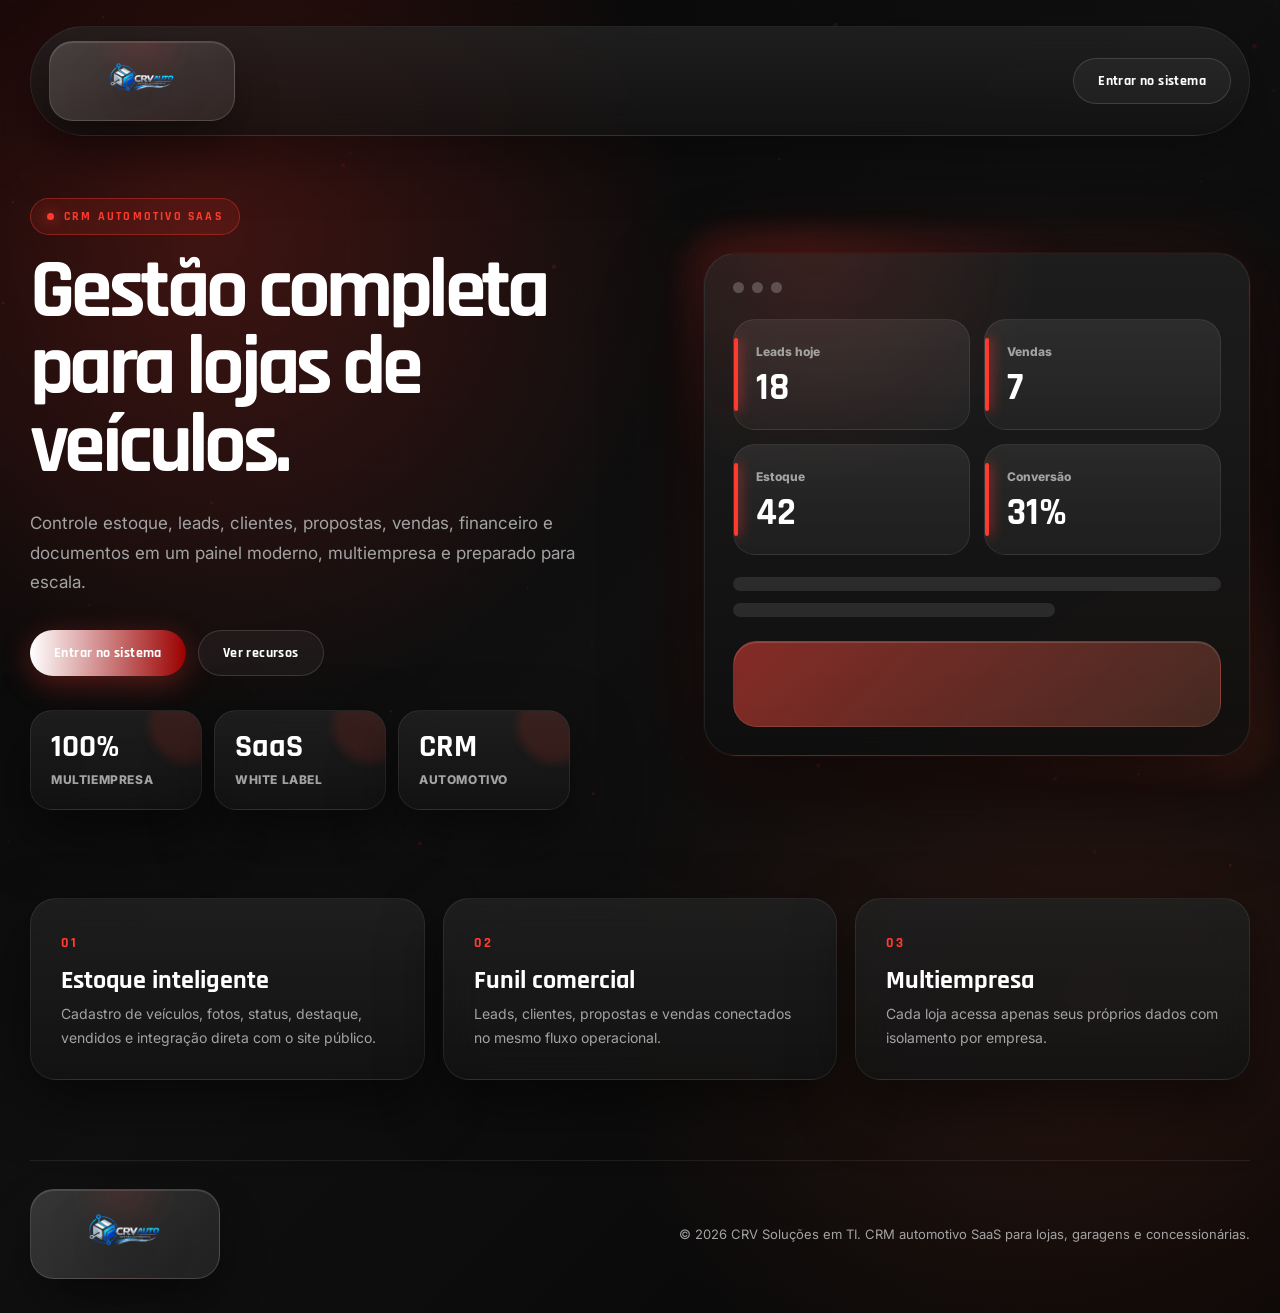
<file: index.html>
<!DOCTYPE html>
<html lang="pt-BR">
<head>
  <meta charset="UTF-8">
  <meta name="viewport" content="width=device-width, initial-scale=1.0">

  <title>CRV Auto CRM — Gestão Automotiva SaaS</title>

  <link rel="preconnect" href="https://fonts.googleapis.com">
  <link rel="preconnect" href="https://fonts.gstatic.com" crossorigin>
  <link href="https://fonts.googleapis.com/css2?family=Rajdhani:wght@500;600;700&family=Inter:wght@400;500;600;700;800&display=swap" rel="stylesheet">

  <link rel="stylesheet" href="static/css/main.css">
  <link rel="stylesheet" href="static/css/landing.css">
</head>

<body class="crm-landing">
  <canvas id="landingParticles" aria-hidden="true"></canvas>

  <main class="landing-shell">
    <header class="landing-header">
      <a href="index.html" class="landing-logo">
        <img src="static/img/logooficial.png" alt="CRV Auto CRM">
      </a>

      <button type="button" class="landing-header-btn" id="openPreLoginTop">
        Entrar no sistema
      </button>
    </header>

    <section class="landing-hero">
      <div class="landing-copy">
        <span class="landing-kicker">CRM Automotivo SaaS</span>

        <h1>Gestão completa para lojas de veículos.</h1>

        <p>
          Controle estoque, leads, clientes, propostas, vendas, financeiro e documentos em um painel moderno, multiempresa e preparado para escala.
        </p>

        <div class="landing-actions">
          <button type="button" class="landing-primary" id="openPreLogin">
            Entrar no sistema
          </button>

          <a href="#recursos" class="landing-secondary">
            Ver recursos
          </a>
        </div>

        <div class="landing-metrics">
          <div>
            <strong>100%</strong>
            <span>multiempresa</span>
          </div>

          <div>
            <strong>SaaS</strong>
            <span>white label</span>
          </div>

          <div>
            <strong>CRM</strong>
            <span>automotivo</span>
          </div>
        </div>
      </div>

      <div class="landing-preview">
        <div class="preview-card">
          <div class="preview-top">
            <span></span>
            <span></span>
            <span></span>
          </div>

          <div class="preview-grid">
            <div>
              <small>Leads hoje</small>
              <strong>18</strong>
            </div>

            <div>
              <small>Vendas</small>
              <strong>7</strong>
            </div>

            <div>
              <small>Estoque</small>
              <strong>42</strong>
            </div>

            <div>
              <small>Conversão</small>
              <strong>31%</strong>
            </div>
          </div>

          <div class="preview-line"></div>
          <div class="preview-line short"></div>
          <div class="preview-bar"></div>
        </div>
      </div>
    </section>

    <section class="landing-features" id="recursos">
      <article>
        <span>01</span>
        <h3>Estoque inteligente</h3>
        <p>Cadastro de veículos, fotos, status, destaque, vendidos e integração direta com o site público.</p>
      </article>

      <article>
        <span>02</span>
        <h3>Funil comercial</h3>
        <p>Leads, clientes, propostas e vendas conectados no mesmo fluxo operacional.</p>
      </article>

      <article>
        <span>03</span>
        <h3>Multiempresa</h3>
        <p>Cada loja acessa apenas seus próprios dados com isolamento por empresa.</p>
      </article>
    </section>
    <footer class="landing-footer">
      <a href="https://crvsolucoesti.com" target="_blank" rel="noopener" class="landing-footer-logo">
        <img src="static/img/logooficial.png" alt="CRV Soluções em TI">
      </a>

      <p>© 2026 CRV Soluções em TI. CRM automotivo SaaS para lojas, garagens e concessionárias.</p>
    </footer>
  </main>

  <div class="prelogin-modal" id="preLoginModal">
    <div class="prelogin-card">
      <button type="button" class="prelogin-close" id="closePreLogin">×</button>

      <img src="static/img/logooficial.png" alt="CRV Auto CRM">

      <span>Acesso administrativo</span>
      <h2>Pré-login do sistema</h2>
      <p>Informe as credenciais internas para acessar a tela de login do CRM.</p>

      <div class="prelogin-alert" id="preLoginAlert">
        Usuário ou senha incorretos.
      </div>

      <form id="preLoginForm">
        <label>
          <span>E-mail</span>
          <input type="email" id="preLoginEmail" placeholder="admin@sistema.com" required>
        </label>

        <label>
          <span>Senha</span>
          <input type="password" id="preLoginPassword" placeholder="Digite a senha" required>
        </label>

        <button type="submit">
          Continuar
        </button>
      </form>
    </div>
  </div>

  <script src="static/js/landing.js"></script>
</body>
</html>
</file>
<file: static/css/main.css>
/* ============================================================
   MAXX VEÍCULOS — MAIN.CSS
   Estilos globais · Tokens · Navbar · Botões · Footer · Cards
   ============================================================ */

/* ==================== TOKENS ==================== */
:root {
  --bg: #050505;
  --bg-2: #0b0b0b;

  --surface: #111111;
  --surface-2: #181818;
  --glass: rgba(14, 14, 14, 0.68);

  --line: rgba(255, 255, 255, 0.08);
  --line-2: rgba(255, 255, 255, 0.14);

  --primary: #ff3b2f;
  --primary-2: #ff6a3d;
  --primary-3: #b80000;

  --primary-dim: rgba(255, 59, 47, 0.12);
  --primary-line: rgba(255, 59, 47, 0.38);

  --green: #25d366;
  --white: #ffffff;
  --text: #eeeeee;
  --muted: #a3a3a3;
  --muted-2: #707070;

  --danger: #ff5566;
  --warn: #ffb454;

  --radius: 18px;
  --radius-md: 12px;
  --radius-sm: 9px;

  --shadow: 0 24px 60px rgba(0, 0, 0, 0.5);
  --glow: 0 0 0 1px var(--primary-line), 0 8px 40px rgba(255, 59, 47, 0.2);

  --ease: cubic-bezier(0.4, 0, 0.2, 1);
  --trans: all 0.28s var(--ease);

  --font-display: 'Rajdhani', 'Inter', sans-serif;
  --font-body: 'Inter', system-ui, sans-serif;
}

/* ==================== RESET ==================== */
*, *::before, *::after {
  box-sizing: border-box;
  margin: 0;
  padding: 0;
}

html {
  scroll-behavior: smooth;
  scrollbar-width: thin;
  scrollbar-color: #2a2a2a var(--bg);
}

::-webkit-scrollbar {
  width: 8px;
}

::-webkit-scrollbar-track {
  background: var(--bg);
}

::-webkit-scrollbar-thumb {
  background: #2a2a2a;
  border-radius: 99px;
}

::-webkit-scrollbar-thumb:hover {
  background: #3a3a3a;
}

body {
  font-family: var(--font-body);
  background: var(--bg);
  color: var(--text);
  min-height: 100vh;
  line-height: 1.6;
  -webkit-font-smoothing: antialiased;
  overflow-x: hidden;
}

a {
  color: inherit;
  text-decoration: none;
}

img {
  max-width: 100%;
  display: block;
}

ul {
  list-style: none;
}

button {
  font-family: inherit;
  border: none;
  background: none;
  cursor: pointer;
  color: inherit;
}

::selection {
  background: rgba(255, 59, 47, 0.32);
  color: var(--white);
}

/* ==================== LAYOUT ==================== */
.container {
  width: 100%;
  max-width: 1280px;
  margin: 0 auto;
  padding: 0 40px;
}

.section {
  padding: 88px 0;
  position: relative;
}

.section-tight {
  padding: 56px 0;
}

/* ==================== TIPOGRAFIA ==================== */
.eyebrow {
  display: inline-flex;
  align-items: center;
  gap: 10px;

  font-size: 12px;
  font-weight: 600;
  letter-spacing: 3px;
  text-transform: uppercase;

  color: var(--primary);
  margin-bottom: 14px;
}

.eyebrow::before {
  content: '';
  width: 28px;
  height: 1px;
  background: var(--primary);
  opacity: .7;
}

.eyebrow.center {
  justify-content: center;
}

.h-display {
  font-family: var(--font-display);
  font-weight: 700;
  color: var(--white);
  font-size: clamp(30px, 4.5vw, 52px);
  line-height: 1.08;
  letter-spacing: -0.02em;
}

.h-section {
  font-family: var(--font-display);
  font-weight: 700;
  color: var(--white);
  font-size: clamp(24px, 3.2vw, 38px);
  line-height: 1.15;
  letter-spacing: -0.015em;
  margin-bottom: 10px;
}

.sub {
  color: var(--muted);
  font-size: 16px;
  line-height: 1.7;
  max-width: 560px;
}

.section-head {
  margin-bottom: 44px;
}

.section-head.center {
  text-align: center;
}

.section-head.center .sub {
  margin: 0 auto;
}

.section-head.split {
  display: flex;
  align-items: flex-end;
  justify-content: space-between;
  gap: 24px;
  flex-wrap: wrap;
}

/* ==================== BOTÕES ==================== */
.btn {
  display: inline-flex;
  align-items: center;
  justify-content: center;
  gap: 9px;

  padding: 14px 28px;

  border-radius: 999px;
  border: 1px solid transparent;

  font-family: var(--font-display);
  font-weight: 600;
  font-size: 14px;
  letter-spacing: 0.3px;

  transition: var(--trans);
  white-space: nowrap;
}

.btn svg {
  flex-shrink: 0;
}

.btn-primary {
  color: var(--white);

  background: linear-gradient(
    270deg,
    #ff3b2f,
    #ff6a3d,
    #9b0000,
    #ffffff
  );

  background-size: 300% 300%;
  animation: gradientMove 6s ease infinite;

  box-shadow: 0 8px 30px rgba(255, 59, 47, 0.3);
}

.btn-primary:hover {
  transform: translateY(-2px);
  box-shadow: 0 12px 42px rgba(255, 59, 47, 0.45);
}

.btn-secondary {
  background: transparent;
  color: var(--primary);
  border: 2px solid var(--primary);

  box-shadow: inset 0 0 0 rgba(255, 59, 47, 0);
}

.btn-secondary:hover {
  background: var(--primary);
  color: var(--white);

  transform: translateY(-2px);

  box-shadow:
    0 0 10px rgba(255, 59, 47, 0.75),
    0 0 18px rgba(255, 59, 47, 0.55),
    0 0 26px rgba(255, 59, 47, 0.35);
}

.btn-whatsapp {
  background: var(--green);
  color: #052b13;
  box-shadow: 0 6px 28px rgba(37, 211, 102, 0.22);
}

.btn-whatsapp:hover {
  filter: brightness(1.08);
  transform: translateY(-2px);
  box-shadow: 0 10px 36px rgba(37, 211, 102, 0.35);
}

.btn-sm {
  padding: 10px 18px;
  font-size: 13px;
}

.btn-lg {
  padding: 17px 36px;
  font-size: 15px;
}

.btn-block {
  width: 100%;
}

/* ==================== FORMULÁRIOS ==================== */
.field {
  display: flex;
  flex-direction: column;
  gap: 7px;
}

.field-label {
  font-size: 11px;
  font-weight: 600;
  letter-spacing: 1.6px;
  text-transform: uppercase;
  color: var(--muted);
}

.input,
.select,
textarea.input {
  width: 100%;

  background: rgba(255, 255, 255, 0.045);
  border: 1px solid var(--line);
  border-radius: var(--radius-md);

  padding: 13px 15px;

  color: var(--white);
  font-family: var(--font-body);
  font-size: 14px;

  outline: none;
  transition: var(--trans);
}

.input::placeholder {
  color: var(--muted-2);
}

.input:focus,
.select:focus,
textarea.input:focus {
  border-color: var(--primary-line);
  background: var(--primary-dim);
  box-shadow: 0 0 0 3px rgba(255, 59, 47, 0.08);
}

.select {
  appearance: none;
  cursor: pointer;

  background-image: url("data:image/svg+xml,%3Csvg xmlns='http://www.w3.org/2000/svg' width='11' height='7' viewBox='0 0 11 7'%3E%3Cpath fill='none' stroke='%23ff3b2f' stroke-width='1.6' stroke-linecap='round' d='M1 1l4.5 4.5L10 1'/%3E%3C/svg%3E");
  background-repeat: no-repeat;
  background-position: right 15px center;
  padding-right: 38px;
}

.select option {
  background: var(--surface-2);
  color: var(--white);
}

textarea.input {
  resize: vertical;
  min-height: 120px;
}

/* ==================== NAVBAR ==================== */
.navbar {
  position: fixed;
  top: 0;
  left: 0;
  right: 0;

  z-index: 1000;

  height: 76px;

  display: flex;
  align-items: center;
  justify-content: space-between;

  padding: 0 40px;

  background: transparent;
  border-bottom: 1px solid transparent;

  transition: var(--trans);
}

.navbar.scrolled,
.navbar.solid {
  background: var(--glass);

  backdrop-filter: blur(22px) saturate(150%);
  -webkit-backdrop-filter: blur(22px) saturate(150%);

  border-bottom-color: var(--line);
}

.nav-logo img {
  height: 110px;
  width: auto;
  object-fit: contain;
}

.nav-center {
  display: flex;
  align-items: center;
  gap: 6px;
}

.nav-link {
  position: relative;

  font-size: 14px;
  font-weight: 500;
  color: var(--muted);

  padding: 9px 16px;
  border-radius: 99px;

  transition: var(--trans);
}

.nav-link:hover {
  color: var(--white);
}

.nav-link.active {
  color: var(--white);
  background: rgba(255, 255, 255, 0.05);
}

.nav-link.active::after {
  content: '';

  position: absolute;
  left: 50%;
  bottom: 1px;

  width: 16px;
  height: 2px;

  border-radius: 99px;

  background: var(--primary);
  box-shadow: 0 0 10px var(--primary);

  transform: translateX(-50%);
}

.nav-right {
  display: flex;
  align-items: center;
  gap: 12px;
}

.nav-burger {
  display: none;
  flex-direction: column;
  gap: 5px;
  padding: 8px;
}

.nav-burger span {
  width: 22px;
  height: 2px;
  background: var(--white);
  border-radius: 99px;
  transition: var(--trans);
}

.nav-mobile {
  display: none;

  position: fixed;
  top: 76px;
  left: 0;
  right: 0;

  z-index: 999;

  background: rgba(9, 9, 9, 0.97);
  backdrop-filter: blur(24px);

  border-bottom: 1px solid var(--line);

  padding: 18px 24px 26px;

  flex-direction: column;
  gap: 4px;
}

.nav-mobile.open {
  display: flex;
}

.nav-mobile .nav-link {
  padding: 13px 14px;
  font-size: 15px;
  border-radius: var(--radius-sm);
}

.nav-mobile .btn {
  margin-top: 12px;
}

/* ==================== CARD DE VEÍCULO GLOBAL ==================== */
.v-grid {
  display: grid;
  grid-template-columns: repeat(3, 1fr);
  gap: 22px;
}

.v-card {
  background: var(--surface);
  border: 1px solid var(--line);
  border-radius: var(--radius);

  overflow: hidden;

  display: flex;
  flex-direction: column;

  transition: var(--trans);
}

.v-card:hover {
  transform: translateY(-5px);
  border-color: var(--primary-line);
  box-shadow:
    0 22px 50px rgba(0, 0, 0, 0.55),
    0 0 30px rgba(255, 59, 47, 0.08);
}

.v-card-media {
  position: relative;
  display: block;

  aspect-ratio: 16 / 10;
  overflow: hidden;

  background: var(--surface-2);
}

.v-card-media img {
  width: 100%;
  height: 100%;

  object-fit: cover;

  transition: transform .55s var(--ease);
}

.v-card:hover .v-card-media img {
  transform: scale(1.06);
}

.v-card-media::after {
  content: '';

  position: absolute;
  inset: 0;

  background: linear-gradient(180deg, transparent 55%, rgba(5, 5, 5, 0.7) 100%);
  pointer-events: none;
}

.v-card-chips {
  position: absolute;
  top: 12px;
  left: 12px;
  right: 12px;

  z-index: 2;

  display: flex;
  gap: 6px;
  flex-wrap: wrap;
}

.v-card-sold-overlay {
  position: absolute;
  inset: 50% auto auto 50%;

  transform: translate(-50%, -50%) rotate(-8deg);

  z-index: 5;

  padding: 14px 40px;

  border-radius: 14px;

  background:
    linear-gradient(
      135deg,
      #ff2b2b,
      #c50000
    );

  border: 2px solid rgba(255,255,255,.25);

  color: #fff;

  font-family: var(--font-display);
  font-size: 26px;
  font-weight: 800;
  letter-spacing: 3px;

  text-transform: uppercase;

  box-shadow:
    0 15px 35px rgba(197,0,0,.45);

  pointer-events: none;
}

.chip {
  display: inline-flex;
  align-items: center;
  gap: 5px;

  padding: 4px 11px;
  border-radius: 99px;

  font-size: 11px;
  font-weight: 600;
  letter-spacing: 0.6px;

  background: rgba(5, 5, 5, 0.68);
  color: var(--text);

  border: 1px solid var(--line-2);
  backdrop-filter: blur(8px);
}

.chip-primary {
  color: var(--primary-2);
  border-color: var(--primary-line);
  background: rgba(80, 0, 0, 0.42);
}

.chip-warn {
  color: var(--warn);
  border-color: rgba(255, 180, 84, 0.4);
}

.chip-danger {
  color: var(--danger);
  border-color: rgba(255, 85, 102, 0.4);
}

.v-card-photos {
  position: absolute;
  right: 12px;
  bottom: 12px;

  z-index: 2;

  display: inline-flex;
  align-items: center;
  gap: 6px;

  padding: 4px 10px;
  border-radius: 99px;

  font-size: 11.5px;
  color: var(--text);

  background: rgba(5, 5, 5, 0.65);
  border: 1px solid var(--line);

  backdrop-filter: blur(8px);
}

.v-card-body {
  padding: 20px 22px 22px;

  display: flex;
  flex-direction: column;
  flex: 1;
}

.v-card-brand {
  font-size: 11px;
  font-weight: 600;
  letter-spacing: 2.4px;
  text-transform: uppercase;

  color: var(--primary);
  margin-bottom: 4px;
}

.v-card-name {
  font-family: var(--font-display);
  font-size: 17px;
  font-weight: 600;
  color: var(--white);

  line-height: 1.3;
  margin-bottom: 14px;
}

.v-card-specs {
  display: grid;
  grid-template-columns: 1fr 1fr;
  gap: 7px 12px;

  margin-bottom: 16px;
}

.v-card-specs li {
  display: flex;
  align-items: center;
  gap: 7px;

  font-size: 12.5px;
  color: var(--muted);
}

.v-card-specs b {
  color: var(--text);
  font-weight: 500;
}

.v-card-foot {
  margin-top: auto;
  padding-top: 16px;

  border-top: 1px solid var(--line);

  display: flex;
  align-items: flex-end;
  justify-content: space-between;
  gap: 12px;
}

.v-price small {
  display: block;
  font-size: 11px;
  color: var(--muted);
  margin-bottom: 1px;
}

.v-price strong {
  font-family: var(--font-display);
  font-size: 21px;
  font-weight: 700;
  color: var(--white);
  letter-spacing: -0.01em;
}

.v-price span {
  display: block;
  font-size: 11.5px;
  color: var(--muted);
  margin-top: 1px;
}

.v-card-actions {
  display: flex;
  gap: 8px;
}

.icon-btn {
  display: inline-flex;
  align-items: center;
  justify-content: center;

  width: 42px;
  height: 42px;

  border-radius: var(--radius-sm);
  border: 1px solid var(--line-2);

  color: var(--muted);

  transition: var(--trans);
}

.icon-btn:hover {
  color: var(--white);
  border-color: var(--primary-line);
  background: var(--primary-dim);
}

.icon-btn.wa {
  color: var(--green);
  border-color: rgba(37, 211, 102, 0.35);
}

.icon-btn.wa:hover {
  background: rgba(37, 211, 102, 0.12);
  color: var(--green);
}

/* ==================== EMPTY / SKELETON ==================== */
.empty-state {
  grid-column: 1 / -1;

  text-align: center;

  padding: 80px 24px;

  border: 1px dashed var(--line-2);
  border-radius: var(--radius);
}

.empty-state h3 {
  font-family: var(--font-display);
  font-size: 19px;
  color: var(--white);
  margin-bottom: 6px;
}

.empty-state p {
  font-size: 14px;
  color: var(--muted);
}

.skel {
  border-radius: var(--radius);
  overflow: hidden;

  background: var(--surface);
  border: 1px solid var(--line);
}

.skel-img {
  aspect-ratio: 16 / 10;
}

.skel-img,
.skel-line {
  background: linear-gradient(100deg, var(--surface) 40%, var(--surface-2) 50%, var(--surface) 60%);
  background-size: 220% 100%;
  animation: shimmer 1.3s linear infinite;
}

.skel-body {
  padding: 20px;

  display: flex;
  flex-direction: column;
  gap: 10px;
}

.skel-line {
  height: 13px;
  border-radius: 6px;
}

/* ==================== FOOTER ==================== */
.footer {
  background: var(--bg-2);
  border-top: 1px solid var(--line);

  padding: 70px 0 0;
  position: relative;
}

.footer-grid {
  display: grid;
  grid-template-columns: 1.6fr 1fr 1.2fr 1fr;
  gap: 48px;

  padding-bottom: 52px;
}

.footer-logo {
  display: block;
}

.footer-logo > img {
  display: none;
}

.footer-logo-glass {
  display: inline-flex;
  align-items: center;
  justify-content: center;

  width: 180px;
  height: 96px;
  margin-bottom: 22px;

  border-radius: 24px;

  background:
    linear-gradient(
      135deg,
      rgba(255,255,255,.28),
      rgba(255,255,255,.10)
    );

  border: 1px solid rgba(255,255,255,.22);

  backdrop-filter: blur(28px) saturate(180%);
  -webkit-backdrop-filter: blur(28px) saturate(180%);

  box-shadow:
    inset 0 1px 0 rgba(255,255,255,.25),
    0 14px 40px rgba(0,0,0,.25);
}

.footer-logo-glass img {
  max-width: 150px;
  max-height: 90px;
  width: auto;
  height: auto;
  margin: 0;
  object-fit: contain;
}

.footer-about {
  font-size: 14px;
  color: var(--muted);
  line-height: 1.75;
  max-width: 300px;
  margin-bottom: 22px;
}

.footer-title {
  font-family: var(--font-display);
  font-size: 13px;
  font-weight: 600;
  letter-spacing: 2.2px;
  text-transform: uppercase;

  color: var(--white);
  margin-bottom: 20px;
}

.footer-links {
  display: flex;
  flex-direction: column;
  gap: 11px;
}

.footer-links a,
.footer-links span {
  display: inline-flex;
  align-items: center;
  gap: 9px;

  font-size: 14px;
  color: var(--muted);

  transition: var(--trans);
}

.footer-links a:hover {
  color: var(--primary-2);
}

.footer-bottom {
  border-top: 1px solid var(--line);

  padding: 22px 0;

  display: flex;
  align-items: center;
  justify-content: space-between;
  gap: 14px;
  flex-wrap: wrap;
}

.footer-bottom p {
  font-size: 13px;
  color: var(--muted-2);
}

.footer-bottom a {
  color: var(--muted);
  transition: var(--trans);
}

.footer-bottom a:hover {
  color: var(--primary-2);
}

/* ==================== WHATSAPP FLOAT ==================== */
.wa-float {
  position: fixed;
  right: 28px;
  bottom: 28px;

  z-index: 900;

  width: 56px;
  height: 56px;

  border-radius: 50%;

  background: var(--green);
  color: var(--white);

  display: flex;
  align-items: center;
  justify-content: center;

  font-size: 24px;
  font-weight: 700;

  box-shadow: 0 8px 28px rgba(37, 211, 102, 0.4);

  transition: var(--trans);
}

.wa-float:hover {
  transform: scale(1.08);
  box-shadow: 0 12px 36px rgba(37, 211, 102, 0.55);
}

.wa-float::before {
  content: '';

  position: absolute;
  inset: 0;

  border-radius: 50%;

  background: rgba(37, 211, 102, 0.4);

  animation: waPing 2.6s ease-out infinite;
}

/* ==================== TOAST ==================== */
.toast-container {
  position: fixed;
  top: 92px;
  right: 22px;

  z-index: 9999;

  display: flex;
  flex-direction: column;
  gap: 10px;
}

.toast {
  display: flex;
  align-items: center;
  gap: 11px;

  min-width: 270px;
  max-width: 360px;

  padding: 14px 18px;

  background: var(--glass);
  backdrop-filter: blur(18px);

  border: 1px solid var(--line-2);
  border-left: 3px solid var(--primary);
  border-radius: var(--radius-md);

  font-size: 14px;
  color: var(--text);

  box-shadow: var(--shadow);

  animation: toastIn .35s var(--ease) both;
  transition: opacity .4s;
}

.toast.success {
  border-left-color: var(--green);
}

.toast.error {
  border-left-color: var(--danger);
}

/* ==================== REVEAL ==================== */
.reveal {
  opacity: 0;
  transform: translateY(26px);

  transition:
    opacity .65s var(--ease),
    transform .65s var(--ease);
}

.reveal.in {
  opacity: 1;
  transform: translateY(0);
}

/* ==================== ANIMAÇÕES ==================== */
@keyframes gradientMove {
  0% {
    background-position: 0% 50%;
  }

  50% {
    background-position: 100% 50%;
  }

  100% {
    background-position: 0% 50%;
  }
}

@keyframes shimmer {
  to {
    background-position: -120% 0;
  }
}

@keyframes toastIn {
  from {
    opacity: 0;
    transform: translateX(36px);
  }

  to {
    opacity: 1;
    transform: translateX(0);
  }
}

@keyframes waPing {
  0% {
    transform: scale(1);
    opacity: .7;
  }

  100% {
    transform: scale(1.7);
    opacity: 0;
  }
}

/* ==================== ACESSIBILIDADE ==================== */
@media (prefers-reduced-motion: reduce) {
  *,
  *::before,
  *::after {
    animation-duration: 0.001s !important;
    transition-duration: 0.001s !important;
  }

  .reveal {
    opacity: 1;
    transform: none;
  }
}

.wa-icon {
  width: 19px;
  height: 19px;
  fill: currentColor;
  flex-shrink: 0;
}

.wa-float .wa-icon {
  width: 28px;
  height: 28px;
  fill: #fff;
  position: relative;
  z-index: 2;
}

.nav-logo {
  display: flex;
  align-items: center;
  justify-content: center;

  height: 100%;

  padding: 0 18px;

  background:
    linear-gradient(
      135deg,
      rgba(255,255,255,.12),
      rgba(255,255,255,.04)
    );

  border-right: 1px solid rgba(255,255,255,.08);
}

.nav-logo img {
  display: block;
  filter:
    brightness(1.12)
    contrast(1.08);
}

/* ==================== NAVBAR — VIDRO CLARO PREMIUM ==================== */

.navbar {
  background:
    linear-gradient(
      90deg,
      rgba(255, 255, 255, 0.88) 0%,
      rgba(255, 255, 255, 0.72) 42%,
      rgba(255, 255, 255, 0.46) 100%
    );

  backdrop-filter: blur(24px) saturate(160%);
  -webkit-backdrop-filter: blur(24px) saturate(160%);

  border-bottom: 1px solid rgba(255, 255, 255, 0.36);

  box-shadow:
    0 14px 40px rgba(0, 0, 0, 0.10),
    inset 0 1px 0 rgba(255, 255, 255, 0.55);
}

.navbar.scrolled,
.navbar.solid {
  background:
    linear-gradient(
      90deg,
      rgba(255, 255, 255, 0.94) 0%,
      rgba(255, 255, 255, 0.82) 42%,
      rgba(255, 255, 255, 0.58) 100%
    );

  border-bottom-color: rgba(255, 255, 255, 0.45);
}

.nav-logo {
  display: flex;
  align-items: center;
  justify-content: center;

  height: 100%;
  padding: 0 18px;

  background: transparent;
  border-right: none;
}

.nav-logo img {
  display: block;

  filter:
    drop-shadow(0 5px 14px rgba(0, 0, 0, 0.22))
    brightness(1.05)
    contrast(1.12);
}

.nav-link {
  color: rgba(0, 0, 0, 0.68);
}

.nav-link:hover {
  color: #000;
  background: rgba(0, 0, 0, 0.05);
}

.nav-link.active {
  color: #000;
  background: rgba(255, 255, 255, 0.72);
  box-shadow:
    inset 0 0 0 1px rgba(0, 0, 0, 0.05),
    0 8px 22px rgba(0, 0, 0, 0.08);
}

.nav-burger span {
  background: #111;
}

/* ==================== STATUS VISUAL VEÍCULO ==================== */

.v-card-sold-overlay,
.v-card-reserved-overlay {
  position: absolute;
  top: 50%;
  left: 50%;
  z-index: 5;

  transform: translate(-50%, -50%) rotate(-8deg);

  padding: 13px 38px;

  border-radius: 14px;

  color: #fff;

  font-family: var(--font-display);
  font-size: 25px;
  font-weight: 800;
  letter-spacing: 3px;

  text-transform: uppercase;

  border: 2px solid rgba(255,255,255,.26);

  pointer-events: none;
}

.v-card-sold-overlay {
  background: linear-gradient(135deg, #ff2b2b, #b90000);
  box-shadow: 0 15px 35px rgba(185,0,0,.45);
}

.v-card-reserved-overlay {
  background: linear-gradient(135deg, #f59e0b, #b45309);
  box-shadow: 0 15px 35px rgba(180,83,9,.38);
}

.chip-sold {
  color: #ffb7b0;
  border-color: rgba(255,59,47,.42);
  background: rgba(255,59,47,.14);
}

.chip-reserved {
  color: #ffd166;
  border-color: rgba(245,158,11,.42);
  background: rgba(245,158,11,.14);
}

.chip-available {
  color: #7cff9b;
  border-color: rgba(37,211,102,.38);
  background: rgba(37,211,102,.12);
}

@media (max-width: 720px) {
  .v-card-sold-overlay,
  .v-card-reserved-overlay {
    padding: 10px 28px;
    font-size: 20px;
    letter-spacing: 2px;
  }
}

/* ==================== RESPONSIVO GLOBAL — MOBILE FORTE ==================== */

@media (max-width: 1180px) {
  .v-grid {
    grid-template-columns: repeat(2, minmax(0, 1fr));
  }
}

@media (max-width: 1024px) {
  html,
  body {
    width: 100%;
    max-width: 100%;
    overflow-x: hidden !important;
  }

  *,
  *::before,
  *::after {
    max-width: 100%;
  }

  .container {
    width: 100%;
    max-width: 100%;
    padding-left: 22px;
    padding-right: 22px;
  }

  .navbar {
    width: 100%;
    height: 68px;
    padding: 0 18px;
  }

  .nav-logo img {
    height: 58px;
  }

  .footer-grid {
    grid-template-columns: 1fr 1fr;
    gap: 30px;
  }
}

@media (max-width: 768px) {
  html,
  body {
    width: 100%;
    max-width: 100%;
    overflow-x: hidden !important;
  }

  body {
    position: relative;
  }

  section,
  header,
  main,
  footer,
  nav,
  div {
    max-width: 100%;
  }

  img,
  video,
  iframe,
  svg {
    max-width: 100%;
  }

  .container {
    width: 100%;
    max-width: 100%;
    padding-left: 16px;
    padding-right: 16px;
  }

  .navbar {
    left: 0;
    right: 0;
    width: 100%;
    height: 64px;
    padding: 0 14px;
  }

  .nav-logo {
    height: 100%;
    padding: 0;
    flex-shrink: 0;
  }

  .nav-logo img {
    height: 50px;
    max-width: 120px;
    object-fit: contain;
  }

  .nav-center,
  .nav-right .btn {
    display: none;
  }

  .nav-right {
    margin-left: auto;
  }

  .nav-burger {
    display: flex;
    margin-left: auto;
    padding: 8px 4px;
    flex-shrink: 0;
  }

  .nav-burger span {
    width: 22px;
    background: #111;
  }

  .nav-mobile {
    top: 64px;
    left: 0;
    right: 0;

    width: 100%;
    max-width: 100%;

    padding: 14px 16px 20px;

    background: rgba(255, 255, 255, 0.96);
    border-bottom: 1px solid rgba(0, 0, 0, 0.08);
  }

  .nav-mobile .nav-link {
    color: #111;
  }

  .nav-mobile .nav-link.active {
    color: #000;
    background: rgba(255, 59, 47, 0.10);
  }

  .section {
    padding: 48px 0;
  }

  .section-head {
    margin-bottom: 26px;
  }

  .section-head.split {
    display: block;
  }

  .h-display {
    font-size: 30px;
    line-height: 1.08;
    letter-spacing: -0.02em;
  }

  .h-section {
    font-size: 25px;
    line-height: 1.12;
  }

  .sub {
    width: 100%;
    max-width: 100%;
    font-size: 14px;
    line-height: 1.6;
  }

  .eyebrow {
    max-width: 100%;
    font-size: 10px;
    letter-spacing: 2px;
    white-space: normal;
  }

  .btn {
    width: 100%;
    min-height: 46px;
    padding: 12px 16px;
    font-size: 13px;
    white-space: normal;
    text-align: center;
  }

  .v-grid {
    grid-template-columns: 1fr;
    gap: 18px;
  }

  .v-card {
    width: 100%;
    max-width: 100%;
  }

  .v-card-media {
    aspect-ratio: 16 / 11;
  }

  .v-card-body {
    padding: 16px;
  }

  .v-card-name {
    font-size: 16px;
  }

  .v-card-specs {
    grid-template-columns: 1fr 1fr;
    gap: 8px;
  }

  .v-card-foot {
    gap: 10px;
    align-items: center;
  }

  .v-price strong {
    font-size: 19px;
  }

  .icon-btn {
    width: 40px;
    height: 40px;
    flex-shrink: 0;
  }

  .footer {
    padding-top: 44px;
  }

  .footer-grid {
    grid-template-columns: 1fr;
    gap: 28px;
    padding-bottom: 34px;
  }

  .footer-about {
    max-width: 100%;
  }

  .footer-bottom {
    flex-direction: column;
    text-align: center;
  }

  .wa-float {
    width: 48px;
    height: 48px;
    right: 16px;
    bottom: 16px;
  }
}

@media (max-width: 480px) {
  .container {
    padding-left: 14px;
    padding-right: 14px;
  }

  .navbar {
    height: 60px;
    padding: 0 12px;
  }

  .nav-logo img {
    height: 44px;
    max-width: 105px;
  }

  .nav-mobile {
    top: 60px;
  }

  .h-display {
    font-size: 28px;
  }

  .h-section {
    font-size: 23px;
  }

  .sub {
    font-size: 13.5px;
  }

  .v-card-specs {
    grid-template-columns: 1fr;
  }

  .v-card-foot {
    flex-direction: column;
    align-items: stretch;
  }

  .v-card-actions {
    justify-content: flex-start;
  }
}

/* ==================== TRAVA FINAL DE OVERFLOW MOBILE ==================== */

@media (max-width: 768px) {
  html,
  body {
    overflow-x: hidden !important;
  }

  body > * {
    max-width: 100vw;
  }
}
</file>
<file: static/css/landing.css>
/* ============================================================
   CRV AUTO CRM — LANDING.CSS
   Landing premium · Glassmorphism · SaaS automotivo
   ============================================================ */

.crm-landing {
  min-height: 100vh;
  overflow-x: hidden;
  color: var(--text);
  background:
    radial-gradient(circle at 16% 18%, color-mix(in srgb, var(--primary) 22%, transparent), transparent 32%),
    radial-gradient(circle at 86% 76%, rgba(255, 106, 61, .13), transparent 34%),
    linear-gradient(135deg, #050505 0%, #101010 48%, #050505 100%);
}

.crm-landing::before {
  content: '';
  position: fixed;
  inset: 0;
  pointer-events: none;
  background-image:
    linear-gradient(rgba(255,255,255,.018) 1px, transparent 1px),
    linear-gradient(90deg, rgba(255,255,255,.018) 1px, transparent 1px);
  background-size: 58px 58px;
  opacity: .42;
}

#landingParticles {
  position: fixed;
  inset: 0;
  z-index: 0;
  opacity: .34;
  pointer-events: none;
}

.landing-shell {
  position: relative;
  z-index: 2;
  width: min(1220px, calc(100% - 40px));
  margin: 0 auto;
  padding: 26px 0 34px;
}

.landing-header {
  min-height: 86px;
  margin-bottom: 62px;
  padding: 14px 18px;

  display: flex;
  align-items: center;
  justify-content: space-between;
  gap: 18px;

  border-radius: 999px;
  border: 1px solid var(--line);

  background:
    linear-gradient(180deg, rgba(255,255,255,.085), rgba(255,255,255,.035)),
    rgba(8,8,8,.70);

  backdrop-filter: blur(22px) saturate(150%);
  -webkit-backdrop-filter: blur(22px) saturate(150%);

  box-shadow: 0 18px 60px rgba(0,0,0,.34);
}

.landing-logo,
.landing-footer-logo {
  display: flex;
  align-items: center;
  justify-content: center;

  border-radius: 24px;
  border: 1px solid var(--line-2);

  background:
    radial-gradient(circle at 50% 0%, rgba(255,59,47,.10), transparent 42%),
    linear-gradient(135deg, rgba(255,255,255,.13), rgba(255,255,255,.045)),
    rgba(255,255,255,.035);

  box-shadow:
    inset 0 1px 0 rgba(255,255,255,.12),
    0 22px 42px rgba(0,0,0,.34);

  transition: var(--trans);
}

.landing-logo {
  width: 186px;
  min-height: 74px;
  padding: 12px 22px;
}

.landing-logo:hover,
.landing-footer-logo:hover {
  transform: translateY(-2px);
  border-color: var(--primary-line);
  box-shadow:
    inset 0 1px 0 rgba(255,255,255,.12),
    0 22px 48px rgba(0,0,0,.42),
    0 0 36px rgba(255,59,47,.12);
}

.landing-logo img {
  max-height: 54px;
  width: auto;
  object-fit: contain;
  filter: brightness(1.08) contrast(1.06) drop-shadow(0 14px 24px rgba(0,0,0,.45));
}

.landing-header-btn,
.landing-primary,
.landing-secondary {
  min-height: 46px;
  padding: 0 24px;

  display: inline-flex;
  align-items: center;
  justify-content: center;

  border-radius: 999px;

  font-family: var(--font-display);
  font-size: 14px;
  font-weight: 800;
  letter-spacing: .4px;

  transition: var(--trans);
  white-space: nowrap;
}

.landing-header-btn,
.landing-secondary {
  color: var(--white);
  background: rgba(255,255,255,.045);
  border: 1px solid var(--line-2);
}

.landing-header-btn:hover,
.landing-secondary:hover {
  color: var(--primary-2);
  background: var(--primary-dim);
  border-color: var(--primary-line);
  transform: translateY(-2px);
}

.landing-primary {
  color: var(--white);
  background:
    linear-gradient(
      270deg,
      var(--primary),
      var(--primary-2),
      #9b0000,
      #ffffff
    );
  background-size: 300% 300%;
  animation: gradientMove 6s ease infinite;
  box-shadow: 0 8px 30px rgba(255,59,47,.30);
}

.landing-primary:hover {
  transform: translateY(-2px);
  box-shadow: 0 12px 42px rgba(255,59,47,.45);
}

.landing-hero {
  display: grid;
  grid-template-columns: minmax(0, 1.06fr) minmax(390px, .94fr);
  align-items: center;
  gap: 58px;
}

.landing-kicker {
  display: inline-flex;
  align-items: center;
  gap: 10px;

  margin-bottom: 18px;
  padding: 8px 16px;

  border-radius: 999px;
  color: var(--primary);

  background: var(--primary-dim);
  border: 1px solid var(--primary-line);

  font-family: var(--font-display);
  font-size: 12px;
  font-weight: 900;
  letter-spacing: 2.2px;
  text-transform: uppercase;
}

.landing-kicker::before {
  content: '';
  width: 7px;
  height: 7px;
  border-radius: 50%;
  background: var(--primary);
  box-shadow: 0 0 14px var(--primary);
}

.landing-copy h1 {
  max-width: 650px;
  margin: 0;

  color: var(--white);
  font-family: var(--font-display);
  font-size: clamp(44px, 7vw, 84px);
  font-weight: 800;
  line-height: .92;
  letter-spacing: -.055em;
}

.landing-copy p {
  max-width: 580px;
  margin: 24px 0 0;

  color: var(--muted);
  font-size: 17px;
  line-height: 1.75;
}

.landing-actions {
  display: flex;
  flex-wrap: wrap;
  gap: 12px;
  margin-top: 32px;
}

.landing-metrics {
  max-width: 540px;
  margin-top: 34px;

  display: grid;
  grid-template-columns: repeat(3, 1fr);
  gap: 12px;
}

.landing-metrics div,
.preview-card,
.landing-features article {
  border: 1px solid var(--line);
  background:
    linear-gradient(180deg, rgba(255,255,255,.075), rgba(255,255,255,.025)),
    rgba(12,12,12,.84);

  backdrop-filter: blur(20px);
  -webkit-backdrop-filter: blur(20px);

  box-shadow: var(--shadow);
}

.landing-metrics div {
  position: relative;
  overflow: hidden;
  padding: 20px;
  border-radius: 22px;
}

.landing-metrics div::after {
  content: '';
  position: absolute;
  right: -24px;
  top: -24px;

  width: 76px;
  height: 76px;

  border-radius: 50%;
  background: var(--primary-dim);
  filter: blur(4px);
}

.landing-metrics strong {
  position: relative;
  z-index: 1;
  display: block;

  color: var(--white);
  font-family: var(--font-display);
  font-size: 32px;
  font-weight: 800;
  line-height: 1;
}

.landing-metrics span {
  position: relative;
  z-index: 1;
  display: block;
  margin-top: 7px;

  color: var(--muted);
  font-size: 12px;
  font-weight: 800;
  text-transform: uppercase;
  letter-spacing: .6px;
}

.landing-preview {
  position: relative;
}

.landing-preview::before {
  content: '';
  position: absolute;
  inset: -22px;

  border-radius: 42px;
  background:
    radial-gradient(circle at 20% 0%, rgba(255,59,47,.22), transparent 38%),
    radial-gradient(circle at 100% 100%, rgba(255,106,61,.12), transparent 42%);
  filter: blur(12px);
  opacity: .9;
}

.preview-card {
  position: relative;
  overflow: hidden;
  padding: 28px;
  border-radius: 32px;

  background:
    radial-gradient(circle at 20% 0%, rgba(255,59,47,.10), transparent 34%),
    linear-gradient(180deg, rgba(255,255,255,.085), rgba(255,255,255,.025)),
    rgba(8,8,8,.88);

  box-shadow:
    0 34px 90px rgba(0,0,0,.62),
    0 0 0 1px rgba(255,59,47,.08),
    0 0 90px rgba(255,59,47,.12);
}

.preview-top {
  display: flex;
  gap: 8px;
  margin-bottom: 26px;
}

.preview-top span {
  width: 11px;
  height: 11px;
  border-radius: 50%;
  background: rgba(255,255,255,.22);
}

.preview-grid {
  display: grid;
  grid-template-columns: repeat(2, 1fr);
  gap: 14px;
}

.preview-grid div {
  position: relative;
  overflow: hidden;
  padding: 22px;

  border-radius: 22px;
  border: 1px solid var(--line);

  background:
    linear-gradient(180deg, rgba(255,255,255,.055), rgba(255,255,255,.018)),
    rgba(255,255,255,.025);
}

.preview-grid div::before {
  content: '';
  position: absolute;
  left: 0;
  top: 18px;
  bottom: 18px;
  width: 4px;

  border-radius: 999px;
  background: var(--primary);
  box-shadow: 0 0 14px var(--primary);
}

.preview-grid small {
  display: block;
  color: var(--muted);
  font-size: 12px;
  font-weight: 800;
}

.preview-grid strong {
  display: block;
  margin-top: 8px;

  color: var(--white);
  font-family: var(--font-display);
  font-size: 38px;
  font-weight: 800;
  line-height: 1;
}

.preview-line {
  height: 14px;
  margin-top: 22px;
  border-radius: 999px;
  background: rgba(255,255,255,.10);
}

.preview-line.short {
  width: 66%;
  margin-top: 12px;
}

.preview-bar {
  height: 86px;
  margin-top: 24px;
  border-radius: 24px;

  background:
    linear-gradient(135deg, rgba(255,59,47,.46), rgba(255,106,61,.16)),
    rgba(255,255,255,.06);

  border: 1px solid rgba(255,255,255,.09);
  box-shadow: inset 0 1px 0 rgba(255,255,255,.14);
}

.landing-features {
  margin-top: 88px;

  display: grid;
  grid-template-columns: repeat(3, 1fr);
  gap: 18px;
}

.landing-features article {
  position: relative;
  overflow: hidden;
  padding: 30px;
  border-radius: 26px;
  transition: var(--trans);
}

.landing-features article:hover {
  transform: translateY(-3px);
  border-color: var(--primary-line);
  background:
    radial-gradient(circle at 0% 0%, rgba(255,59,47,.12), transparent 34%),
    linear-gradient(180deg, rgba(255,255,255,.085), rgba(255,255,255,.025)),
    rgba(12,12,12,.86);
}

.landing-features article > span {
  color: var(--primary);
  font-family: var(--font-display);
  font-size: 14px;
  font-weight: 900;
  letter-spacing: 2px;
}

.landing-features h3 {
  margin: 13px 0 8px;

  color: var(--white);
  font-family: var(--font-display);
  font-size: 26px;
  font-weight: 800;
  line-height: 1;
}

.landing-features p {
  margin: 0;
  color: var(--muted);
  font-size: 14px;
  line-height: 1.68;
}

.landing-footer {
  margin-top: 80px;
  padding: 28px 0 0;

  display: flex;
  align-items: center;
  justify-content: space-between;
  gap: 22px;
  flex-wrap: wrap;

  border-top: 1px solid var(--line);
}

.landing-footer-logo {
  width: 190px;
  min-height: 82px;
  padding: 14px 20px;
}

.landing-footer-logo img {
  max-height: 60px;
  width: auto;
  object-fit: contain;
  filter: brightness(1.08) contrast(1.06) drop-shadow(0 14px 24px rgba(0,0,0,.45));
}

.landing-footer p {
  max-width: 600px;
  color: var(--muted);
  font-size: 13px;
  text-align: right;
}

/* ==================== PRÉ-LOGIN ==================== */

.prelogin-modal {
  position: fixed;
  inset: 0;
  z-index: 20;

  display: none;
  place-items: center;

  padding: 20px;
  background: rgba(0,0,0,.76);
  backdrop-filter: blur(16px);
}

.prelogin-modal.open {
  display: grid;
}

.prelogin-card {
  position: relative;
  width: min(440px, 100%);
  overflow: hidden;

  padding: 36px;
  border-radius: 30px;
  text-align: center;

  border: 1px solid var(--line-2);

  background:
    radial-gradient(circle at 20% 0%, rgba(255,59,47,.12), transparent 34%),
    linear-gradient(180deg, rgba(255,255,255,.10), rgba(255,255,255,.035)),
    rgba(8,8,8,.94);

  box-shadow:
    0 35px 90px rgba(0,0,0,.70),
    0 0 0 1px rgba(255,59,47,.08);
}

.prelogin-card::before {
  content: '';
  position: absolute;
  left: 0;
  right: 0;
  top: 0;

  height: 2px;

  background: linear-gradient(90deg, transparent, var(--primary), transparent);
  box-shadow: 0 0 18px var(--primary);
}

.prelogin-close {
  position: absolute;
  top: 14px;
  right: 14px;

  width: 38px;
  height: 38px;

  display: grid;
  place-items: center;

  border-radius: 50%;
  color: var(--muted);
  background: rgba(255,255,255,.06);
  border: 1px solid var(--line-2);

  font-size: 25px;
  line-height: 1;
  transition: var(--trans);
}

.prelogin-close:hover {
  color: var(--white);
  background: var(--primary-dim);
  border-color: var(--primary-line);
}

.prelogin-card img {
  max-width: 156px;
  margin: 0 auto 20px;
  filter: drop-shadow(0 14px 24px rgba(0,0,0,.45));
}

.prelogin-card > span {
  color: var(--primary);
  font-family: var(--font-display);
  font-size: 12px;
  font-weight: 900;
  letter-spacing: 2px;
  text-transform: uppercase;
}

.prelogin-card h2 {
  margin: 8px 0;

  color: var(--white);
  font-family: var(--font-display);
  font-size: 36px;
  font-weight: 800;
  line-height: 1;
}

.prelogin-card p {
  margin: 0 0 20px;
  color: var(--muted);
  font-size: 14px;
  line-height: 1.58;
}

.prelogin-alert {
  display: none;
  margin-bottom: 14px;
  padding: 12px;

  border-radius: 14px;
  color: #ffb7b0;
  background: rgba(255,59,47,.10);
  border: 1px solid rgba(255,59,47,.30);

  font-size: 13px;
  font-weight: 800;
}

.prelogin-alert.show {
  display: block;
}

.prelogin-card form {
  display: grid;
  gap: 14px;
}

.prelogin-card label {
  display: grid;
  gap: 7px;
  text-align: left;
}

.prelogin-card label span {
  color: var(--primary);
  font-family: var(--font-display);
  font-size: 11px;
  font-weight: 900;
  letter-spacing: 1.7px;
  text-transform: uppercase;
}

.prelogin-card input {
  width: 100%;
  height: 50px;
  padding: 0 15px;

  border-radius: 15px;
  outline: none;

  color: var(--white);
  background: rgba(255,255,255,.055);
  border: 1px solid var(--line-2);

  font: 600 14px var(--font-body);
  transition: var(--trans);
}

.prelogin-card input::placeholder {
  color: rgba(255,255,255,.36);
}

.prelogin-card input:focus {
  border-color: var(--primary-line);
  background: var(--primary-dim);
  box-shadow: 0 0 0 4px rgba(255,59,47,.10);
}

.prelogin-card button[type="submit"] {
  height: 52px;
  margin-top: 4px;

  border-radius: 16px;
  color: var(--white);

  background:
    linear-gradient(
      270deg,
      var(--primary),
      var(--primary-2),
      #9b0000,
      #ffffff
    );
  background-size: 300% 300%;
  animation: gradientMove 6s ease infinite;

  font-family: var(--font-display);
  font-size: 15px;
  font-weight: 900;
  letter-spacing: .4px;

  box-shadow: 0 16px 34px rgba(255,59,47,.28);
  transition: var(--trans);
}

.prelogin-card button[type="submit"]:hover {
  transform: translateY(-2px);
  box-shadow: 0 20px 42px rgba(255,59,47,.38);
}

/* ==================== RESPONSIVO ==================== */

@media (max-width: 960px) {
  .landing-header {
    border-radius: 28px;
  }

  .landing-hero {
    grid-template-columns: 1fr;
  }

  .landing-preview {
    order: -1;
  }

  .landing-features {
    grid-template-columns: 1fr;
  }

  .landing-footer p {
    text-align: left;
  }
}

@media (max-width: 620px) {
  .landing-shell {
    width: min(100% - 28px, 1220px);
    padding-top: 16px;
  }

  .landing-header {
    margin-bottom: 42px;
    padding: 14px;
    align-items: stretch;
    flex-direction: column;
  }

  .landing-logo {
    width: 100%;
    min-height: 74px;
  }

  .landing-header-btn {
    width: 100%;
  }

  .landing-copy h1 {
    font-size: 42px;
  }

  .landing-copy p {
    font-size: 15px;
  }

  .landing-actions {
    flex-direction: column;
  }

  .landing-primary,
  .landing-secondary {
    width: 100%;
  }

  .landing-metrics,
  .preview-grid {
    grid-template-columns: 1fr;
  }

  .preview-card {
    padding: 22px;
    border-radius: 26px;
  }

  .landing-footer {
    justify-content: center;
    text-align: center;
  }

  .landing-footer p {
    text-align: center;
  }

  .prelogin-card {
    padding: 32px 22px;
    border-radius: 26px;
  }
}
</file>
